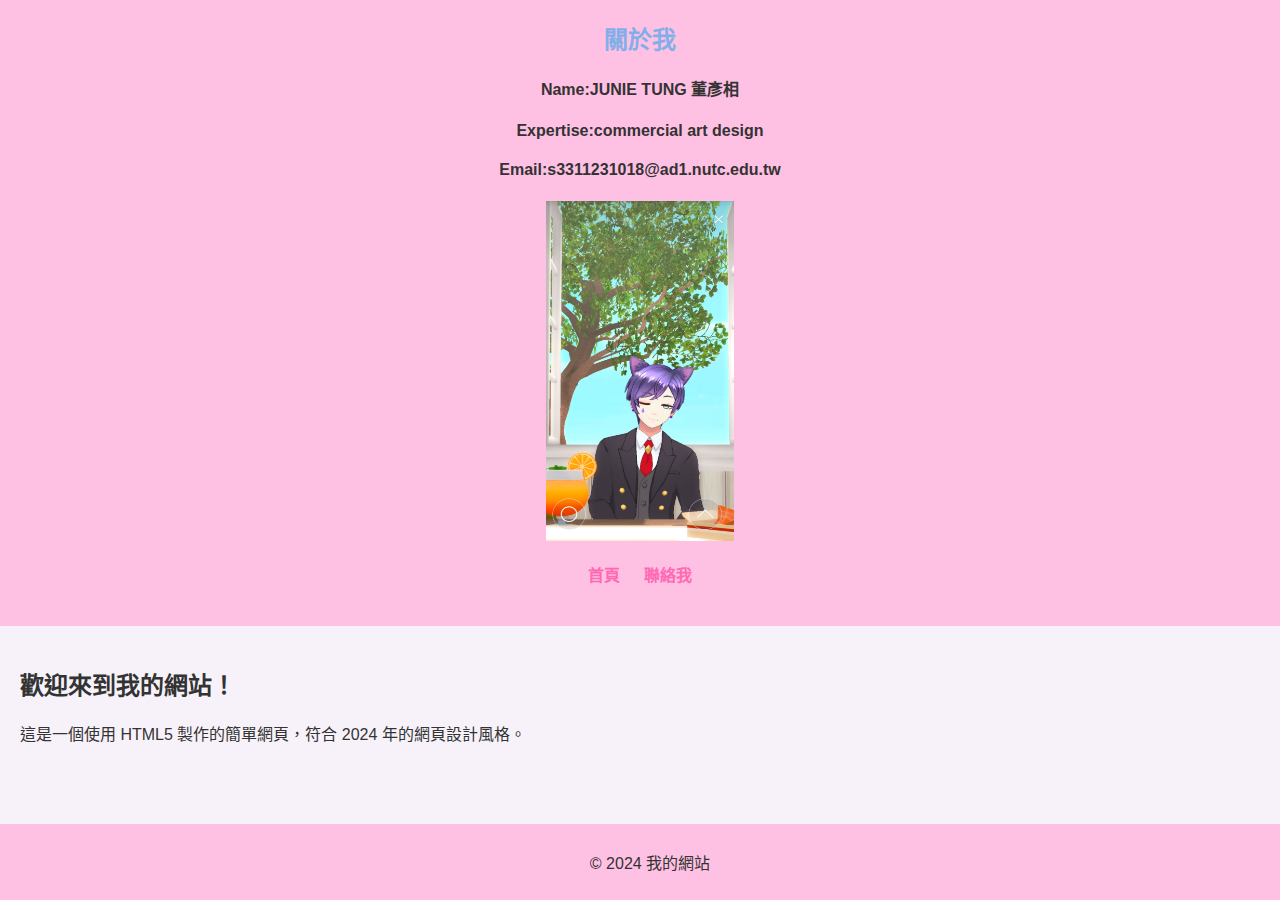
<file: about.html>
<!DOCTYPE html>
<html lang="zh-TW">
<head>
    <meta charset="UTF-8">
    <meta name="viewport" content="width=device-width, initial-scale=1.0">
    <title>我的 HTML5 網頁</title>
    <link rel="stylesheet" href="style2.css">
</head>
<body>
    <header>
        <h2>關於我</h2>
        <h4>Name:JUNIE TUNG 董彥相</h4>
        <h4>Expertise:commercial art design</h4>
        <h4>Email:s3311231018@ad1.nutc.edu.tw</h4>
        <figure class="image-gallery1"> 
            <img src="myblog.jpg" alt="myblog">
        <nav>
            <ul>
                <li><a href="index1.html">首頁</a></li>
                <li><a href="mailto:s3311231018@ad1.nutc.edu.tw">聯絡我</a></li>
            </ul>
        </nav>
    </header>

    <main>
        <h2>歡迎來到我的網站！</h2>
        <p>這是一個使用 HTML5 製作的簡單網頁，符合 2024 年的網頁設計風格。</p>
        </main>

    <footer>
        <p>&copy; 2024 我的網站</p>
    </footer>
</body>
</html>
</file>
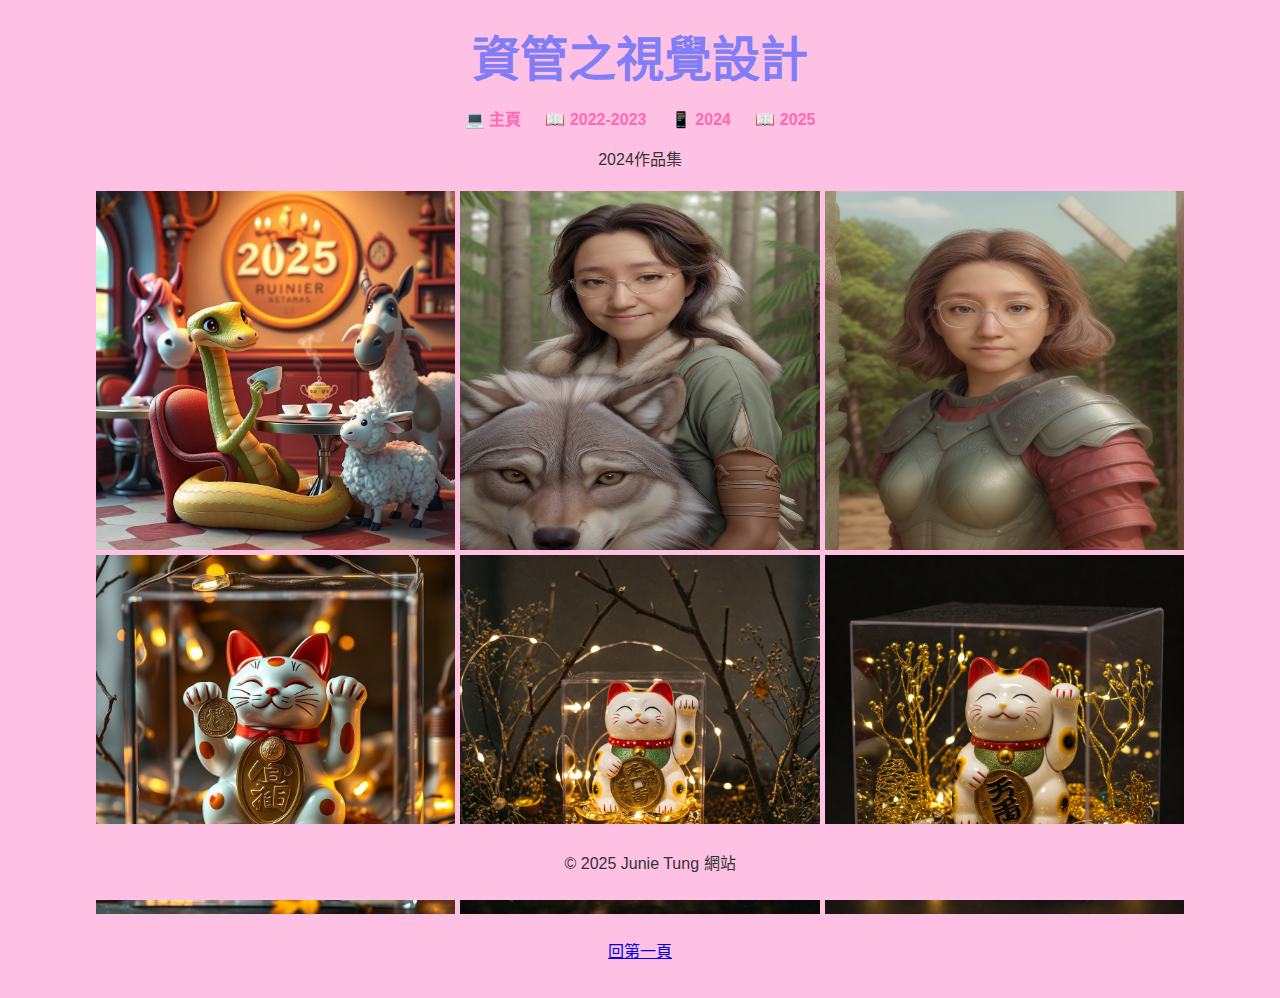
<file: design2.html>
<!DOCTYPE html>
<html lang="zh-TW">
<head>
    <meta charset="UTF-8">
    <meta name="viewport" content="width=device-width, initial-scale=1.0">
    <title>我的 second page</title>
    <link rel="stylesheet" href="style2.css">
</head>
<body>
    <header>
        <h1>資管之視覺設計</h1>
        <nav>
            <ul>                
                <li><a href="menu.html"><span class="icon">&#x1F4BB;</span> 主頁</a></li>
                <li><a href="design1.html"><span class="icon">&#x1F4D6;</span> 2022-2023</a></li>
                <li><a href="design2.html"><span class="icon">&#x1F4F1;</span> 2024</a></li>
                <li><a href="design3.html"><span class="icon">&#x1F4D6;</span> 2025</a></li>
                <p>2024作品集</p>
                <figure class="image-gallery2"> 
                    <img src="ai2025.png" alt="ai2025">                    
                    <img src="ai02.png" alt="ai02">
                    <img src="ai01.png" alt="ai01">                      
                    <img src="cat01.png" alt="cat01">
                    <img src="cat02.png" alt="cat02">
                    <img src="cat03.png" alt="#">                   
                </figure> 
                <a href="page1.html">回第一頁</a>
            </ul>
        </nav>
    </header>



    
     <footer>
        <p>&copy; 2025 Junie Tung 網站</p>
     </footer>
</body>
</html>
</file>
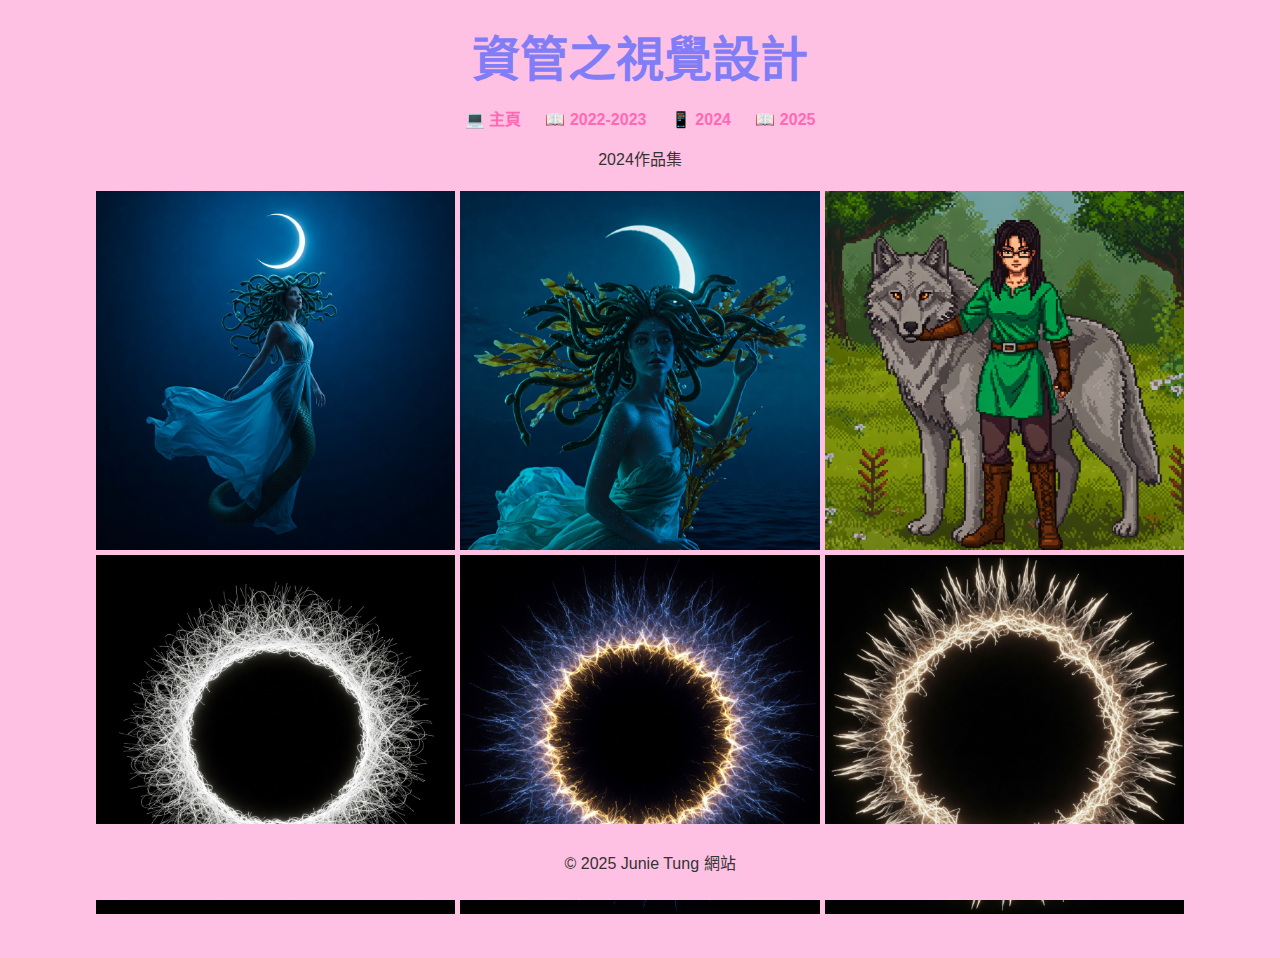
<file: design3.html>
<!DOCTYPE html>
<html lang="zh-TW">
<head>
    <meta charset="UTF-8">
    <meta name="viewport" content="width=device-width, initial-scale=1.0">
    <title>我的 second page</title>
    <link rel="stylesheet" href="style2.css">
</head>
<body>
    <header>
        <h1>資管之視覺設計</h1>
        <nav>
            <ul>                
                <li><a href="menu.html"><span class="icon">&#x1F4BB;</span> 主頁</a></li>
                <li><a href="design1.html"><span class="icon">&#x1F4D6;</span> 2022-2023</a></li>
                <li><a href="design2.html"><span class="icon">&#x1F4F1;</span> 2024</a></li>
                <li><a href="design3.html"><span class="icon">&#x1F4D6;</span> 2025</a></li>
                <p>2024作品集</p>
                <figure class="image-gallery2"> 
                    <img src="gem0403_3.png" alt="gem0403_3">
                    <img src="gem0403_4.png" alt="gem0403_4">
                    <img src="gem0414_3.png" alt="gem0414_3">
                    <img src="gem0409_3.png" alt="gem0409_3">
                    <img src="gem0409_2.png" alt="gem0409_4">
                    <img src="gem0409_4.png" alt="gem0409_2">                   
                </figure> 
            </ul>
        </nav>
    </header>



    
     <footer>
        <p>&copy; 2025 Junie Tung 網站</p>
     </footer>
</body>
</html>
</file>
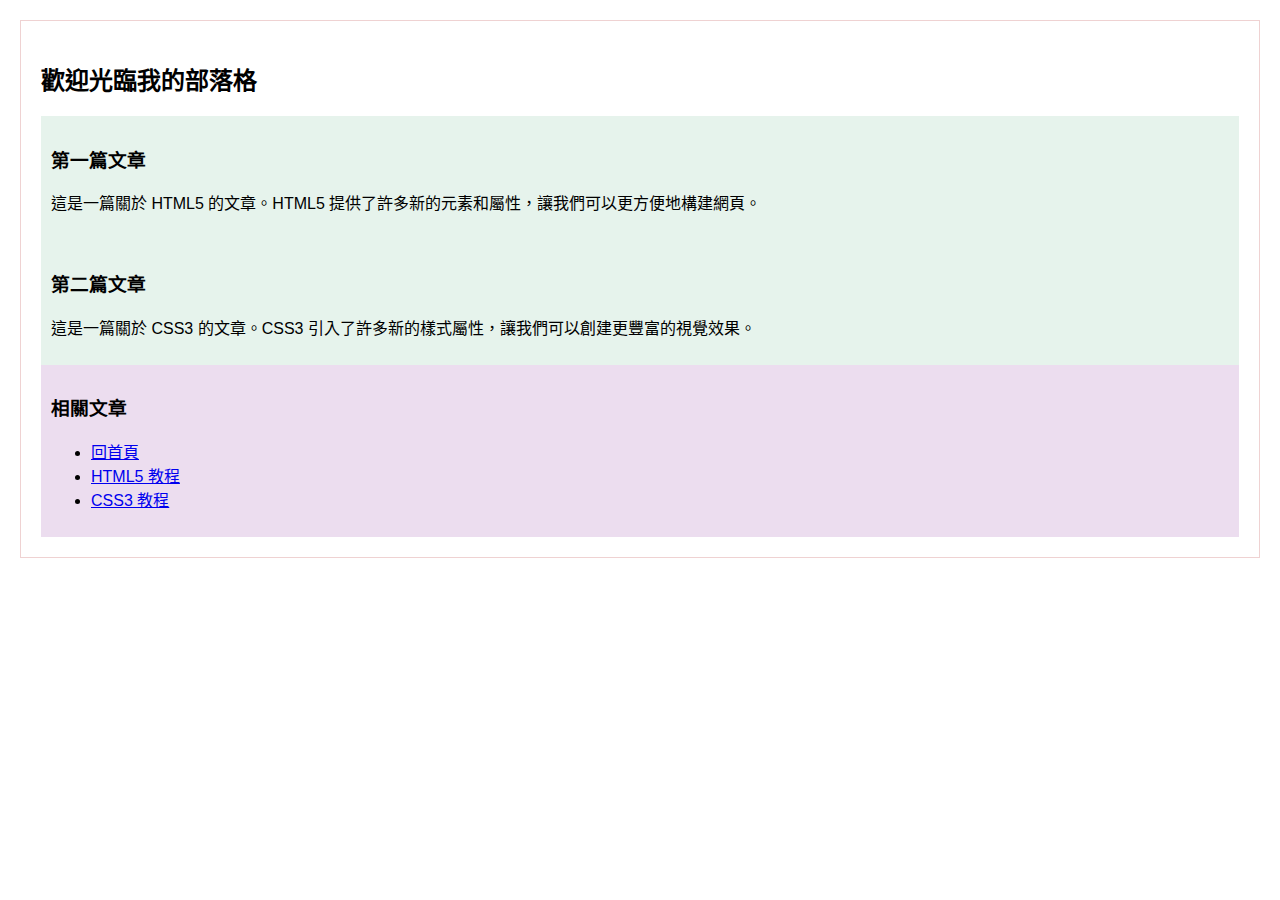
<file: index-text2.html>
<!DOCTYPE html>
<html lang="zh-TW">
<head>
    <meta charset="UTF-8">
    <title>網頁切版--Section, Article, Aside 範例</title>
    <style>
        /* 全局樣式 */
        body {
            font-family: Arial, sans-serif;
            margin: 0;
            padding: 20px;
        }

        /* section章節樣式 */
        section {
            border: 1px solid #efd2d2;
            padding: 20px;
            margin-bottom: 20px;
        }

        /* article文章樣式 */
        article {
            background-color: #e6f3ec;
            padding: 10px;
        }

        /* aside附錄樣式 */
        aside {
            background-color: #ecddef;
            padding: 10px;
        }
    </style>
</head>
<body>
    <section>
        <h2>歡迎光臨我的部落格</h2>
        <article>
            <h3>第一篇文章</h3>
            <p>這是一篇關於 HTML5 的文章。HTML5 提供了許多新的元素和屬性，讓我們可以更方便地構建網頁。</p>
        </article>
        <article>
            <h3>第二篇文章</h3>
            <p>這是一篇關於 CSS3 的文章。CSS3 引入了許多新的樣式屬性，讓我們可以創建更豐富的視覺效果。</p>
        </article>
        <aside>
            <h3>相關文章</h3>
            <ul>
                <li><a href="index1.html"><i class="fas fa-user"></i>回首頁</a></li>
                <li><a href="https://www.runoob.com/html/html-tutorial.html">HTML5 教程</a></li>
                <li><a href="https://www.runoob.com/css3/css3-tutorial.html">CSS3 教程</a></li>
            </ul>
        </aside>
    </section>
</body>
</html>
</file>
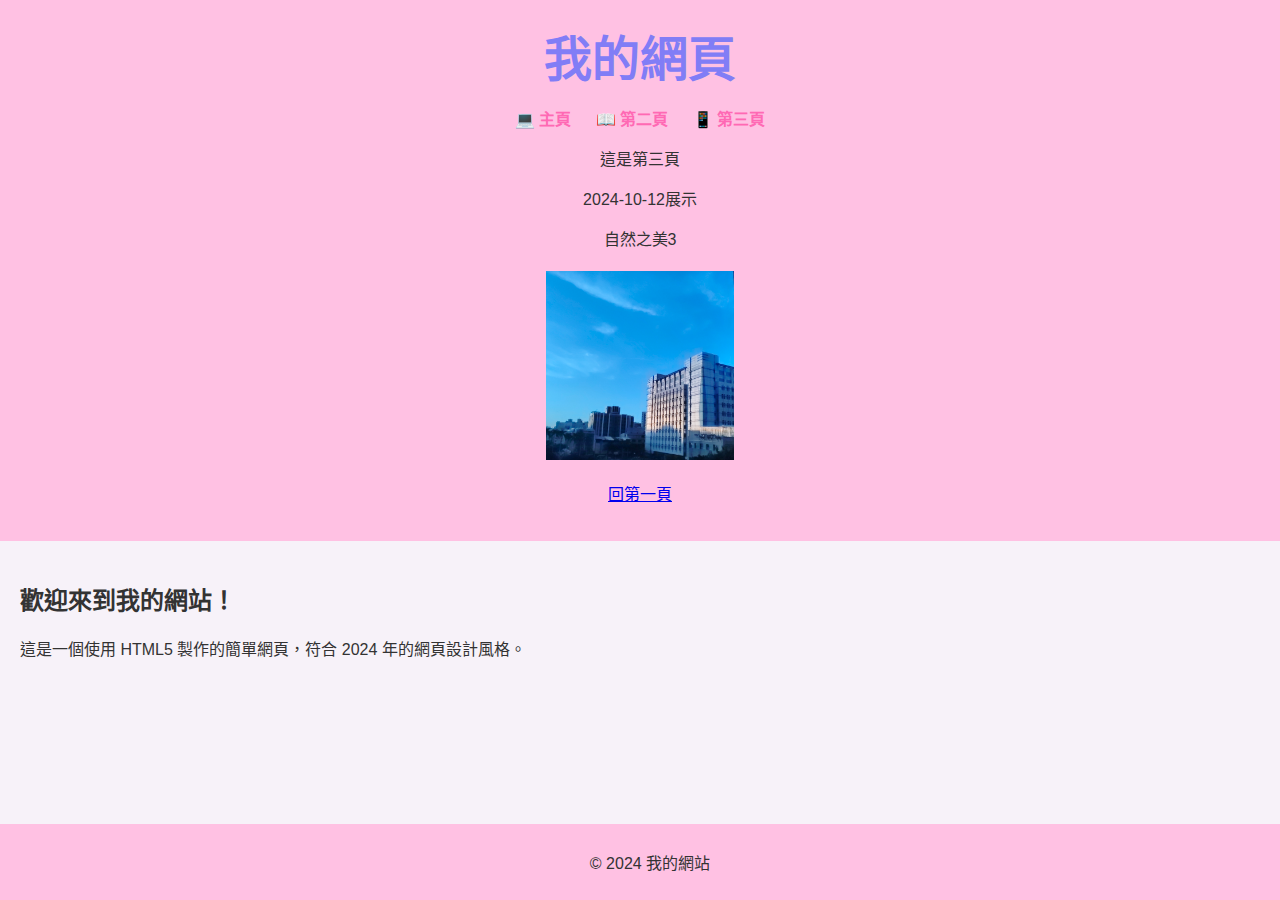
<file: page3.html>
<!DOCTYPE html>
<html lang="zh-TW">
<head>
    <meta charset="UTF-8">
    <meta name="viewport" content="width=device-width, initial-scale=1.0">
    <title>我的 HTML5 網頁</title>
    <link rel="stylesheet" href="style2.css">
</head>
<body>
    <header>
        <h1>我的網頁</h1>
        <nav>
            <ul>
                <li><a href="index1.html"><span class="icon">&#x1F4BB;</span> 主頁</a></li>
                <li><a href="page2.html"><span class="icon">&#x1F4D6;</span> 第二頁</a></li>
                <li><a href="page3.html"><span class="icon">&#x1F4F1;</span> 第三頁</a></li>
                <p>這是第三頁</p>
                <p>2024-10-12展示</p>
                <figcaption>自然之美3</figcaption>
                <figure class="image-gallery">   
                    <img src="241012_5.jpg" alt="241012_5"> 
                    
                </figure> 
                <a href="page1.html">回第一頁</a>
            </ul>
        </nav>
    </header>

    <main>
        <h2>歡迎來到我的網站！</h2>
        <p>這是一個使用 HTML5 製作的簡單網頁，符合 2024 年的網頁設計風格。</p>
        </main>

    <footer>
        <p>&copy; 2024 我的網站</p>
    </footer>
</body>
</html>
</file>
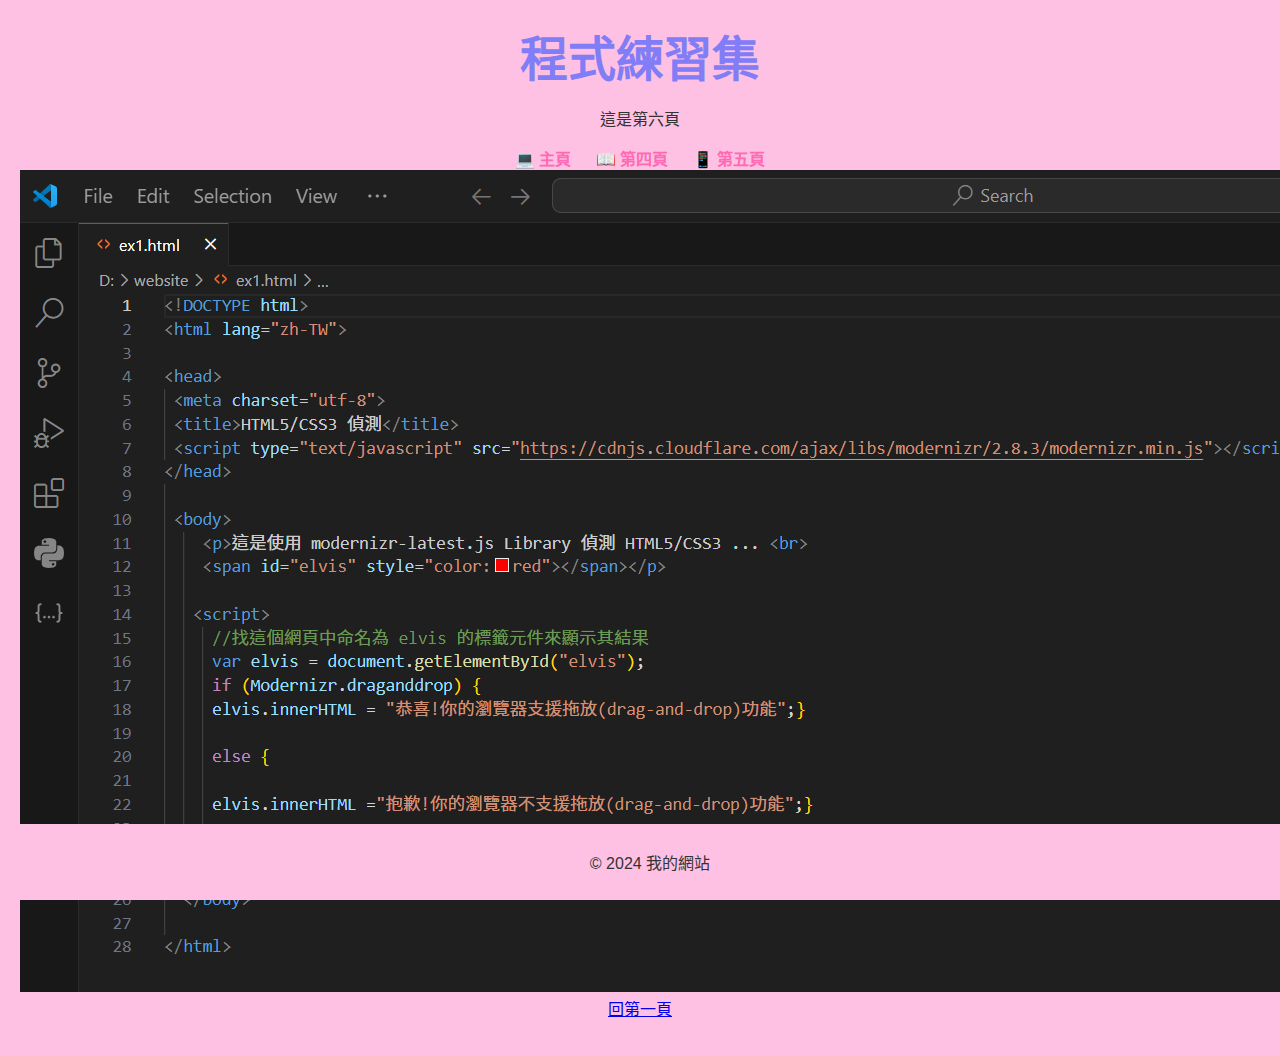
<file: page6.html>
<!DOCTYPE html>
<html lang="zh-TW">
<head>
    <meta charset="UTF-8">
    <meta name="viewport" content="width=device-width, initial-scale=1.0">
    <title>我的程式練習集</title>
    <link rel="stylesheet" href="style2.css">
</head>
<body>
    <header>
        <h1>程式練習集</h1>
        <p>這是第六頁</p>
        <nav>
             <ul>
                    <li><a href="index.html"><span class="icon">&#x1F4BB;</span> 主頁</a></li>
                    <li><a href="page4.html"><span class="icon">&#x1F4D6;</span> 第四頁</a></li>
                    <li><a href="page5.html"><span class="icon">&#x1F4F1;</span> 第五頁</a></li>
                
                    
                       <img src="241230_1.png" alt="241230_1">  
                    
                <a href="page1.html">回第一頁</a>
            </ul>
        </nav>
    </header>



    
     <footer>
        <p>&copy; 2024 我的網站</p>
     </footer>
</body>
</html>
</file>
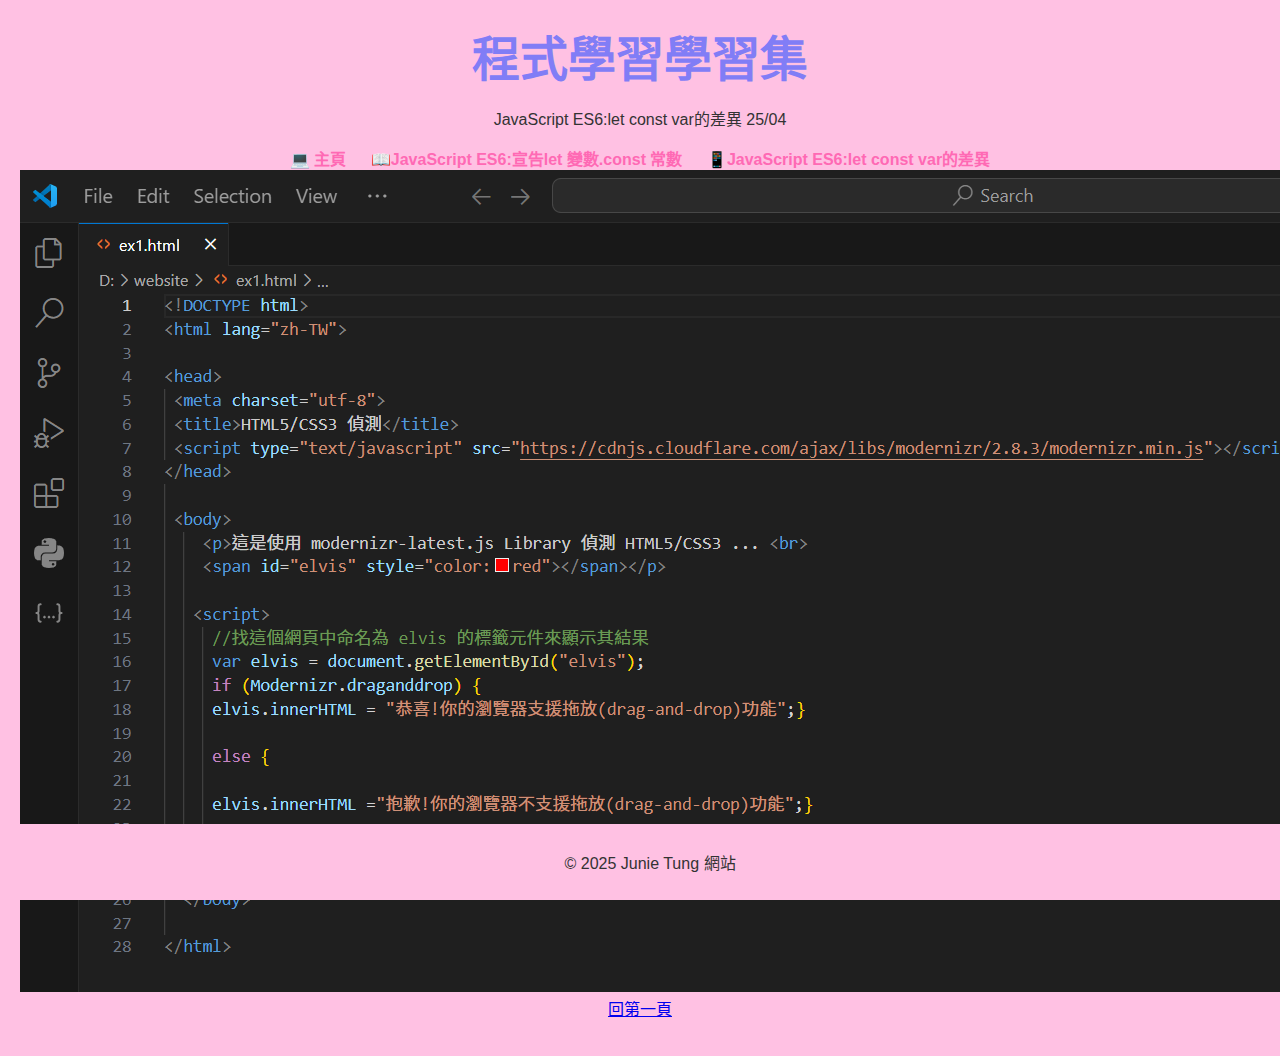
<file: page7.html>
<!DOCTYPE html>
<html lang="zh-TW">
<head>
    <meta charset="UTF-8">
    <meta name="viewport" content="width=device-width, initial-scale=1.0">
    <title>我的程式練習集</title>
    <link rel="stylesheet" href="style2.css">
</head>
<body>
    <header>
        <h1>程式學習學習集</h1>
        <p>JavaScript ES6:let const var的差異 25/04</p>
        <nav>
             <ul>
                    <li><a href="menu.html"><span class="icon">&#x1F4BB;</span> 主頁</a></li>
                    <li><a href="page6.html"><span class="icon">&#x1F4D6;</span>JavaScript ES6:宣告let 變數.const 常數</a></li>
                    <li><a href="page7.html"><span class="icon">&#x1F4F1;</span>JavaScript ES6:let const var的差異</a></li>
                                    
                    <img src="241230_1.png" alt="241230_1">  
                    
                <a href="page1.html">回第一頁</a>
            </ul>
        </nav>
    </header>



    
     <footer>
        <p>&copy; 2025 Junie Tung 網站</p>
     </footer>
</body>
</html>
</file>
<file: style2.css>
body {
  font-family: Arial, sans-serif;
  background-color: #f7f2f9;
  color: #333;
  margin: 0;
  padding: 0;
}

header {
  background-color: #ffc1e3;
  padding: 20px;
  text-align: center;
}

header h1 {
  margin: 0;
  font-size: 3em;
  color: #817df6;
}

header h2 {
  margin: 0;
  font-size: 1.5em;
  color: #83afe9;
}

header h3 {
  margin: 0;
  font-size: 1.5em;
  color: #570b9d;
}

nav ul {
  list-style-type: none;
  padding: 0;
}

nav ul li {
  display: inline;
  margin: 0 10px;
}

nav ul li a {
  text-decoration: none;
  color: #ff69b4;
  font-weight: bold;
}

main {
  padding: 20px;
}

.image-gallery { display: flex; justify-content: space-around; /* 使用基本的對齊方式 */
  flex-wrap: wrap; 
} 

.image-gallery img {
  width:5cm;  /* 指定寬度為5公分 */
  height: 5cm; /* 指定高度為5公分 */
  margin: 1px;/* 手動調整間距 */ 
}


.image-gallery1 img {
  width:5cm;  /* 指定寬度為5公分 */
  height: 9cm; /* 指定高度為9公分 */
  margin: 1px;/* 手動調整間距 */ 
}

.image-gallery2 img {
  width: 9.5cm;  /* 指定寬度為9.5公分 */
  height: 9.5cm; /* 指定高度為9.5公分 */
  margin: 0.5px;/* 手動調整間距 */ 
}

figure {
  margin: 20px 0;
  text-align: center;
}

figure figcaption {
  margin-top: 10px;
  font-style: italic;
  color: #666;
}

footer {
  background-color: #ffc1e3;
  text-align: center;
  padding: 10px;
  position: fixed;
  width: 100%;
  bottom: 0;
}
</file>
